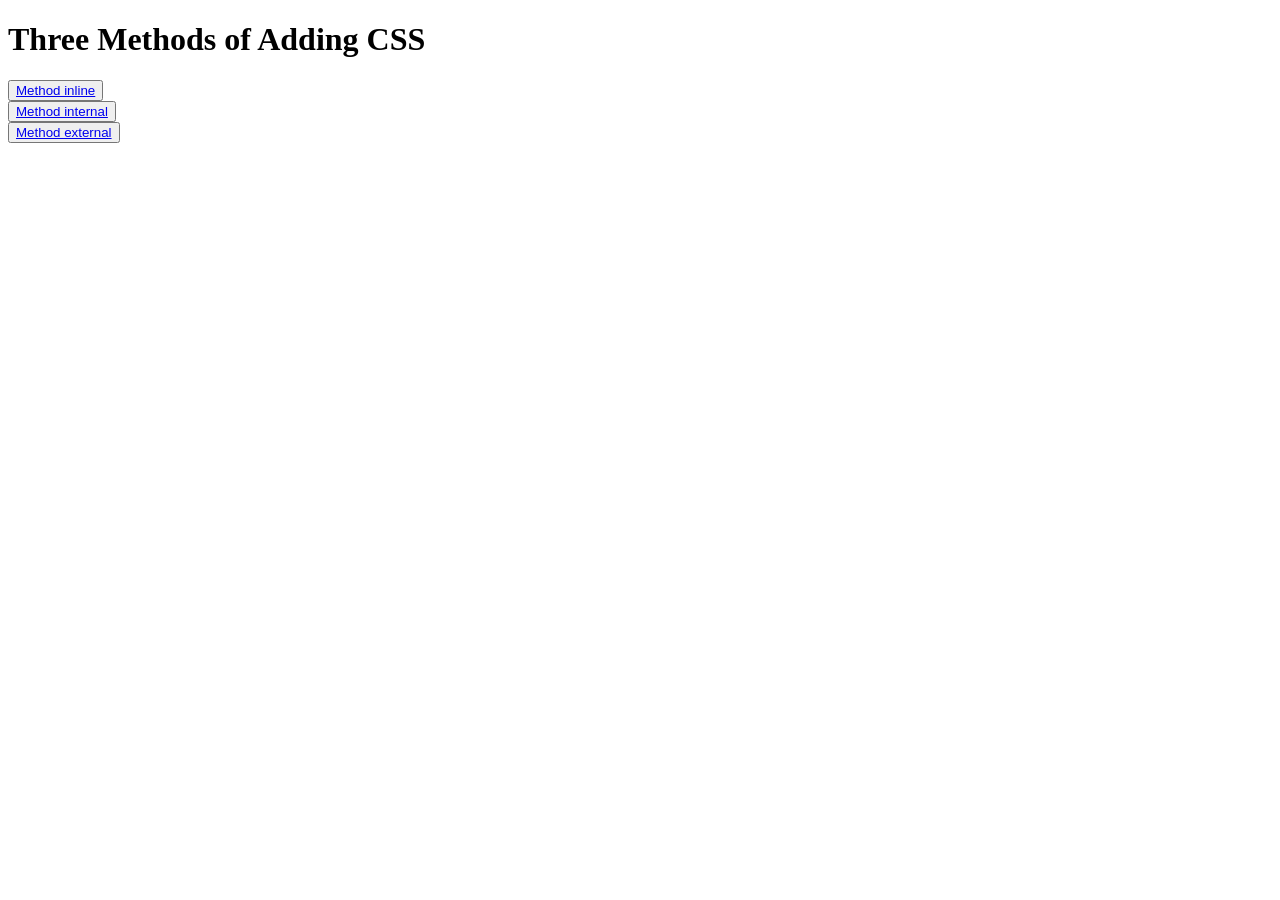
<file: css activity 1/index.html>
<!DOCTYPE html>
<html lang="en">

<head>
  <meta charset="UTF-8">
  <title>Adding CSS</title>
</head>

<body>
  <h1>Three Methods of Adding CSS</h1>
  <button ><a href="inline.html""> Method inline </a></button><br>
  <button ><a href ="internal.html"> Method internal </a> </button><br>
  <button ><a href = "external.html"> Method external</a> </button><br>
</body>

</html>
</file>
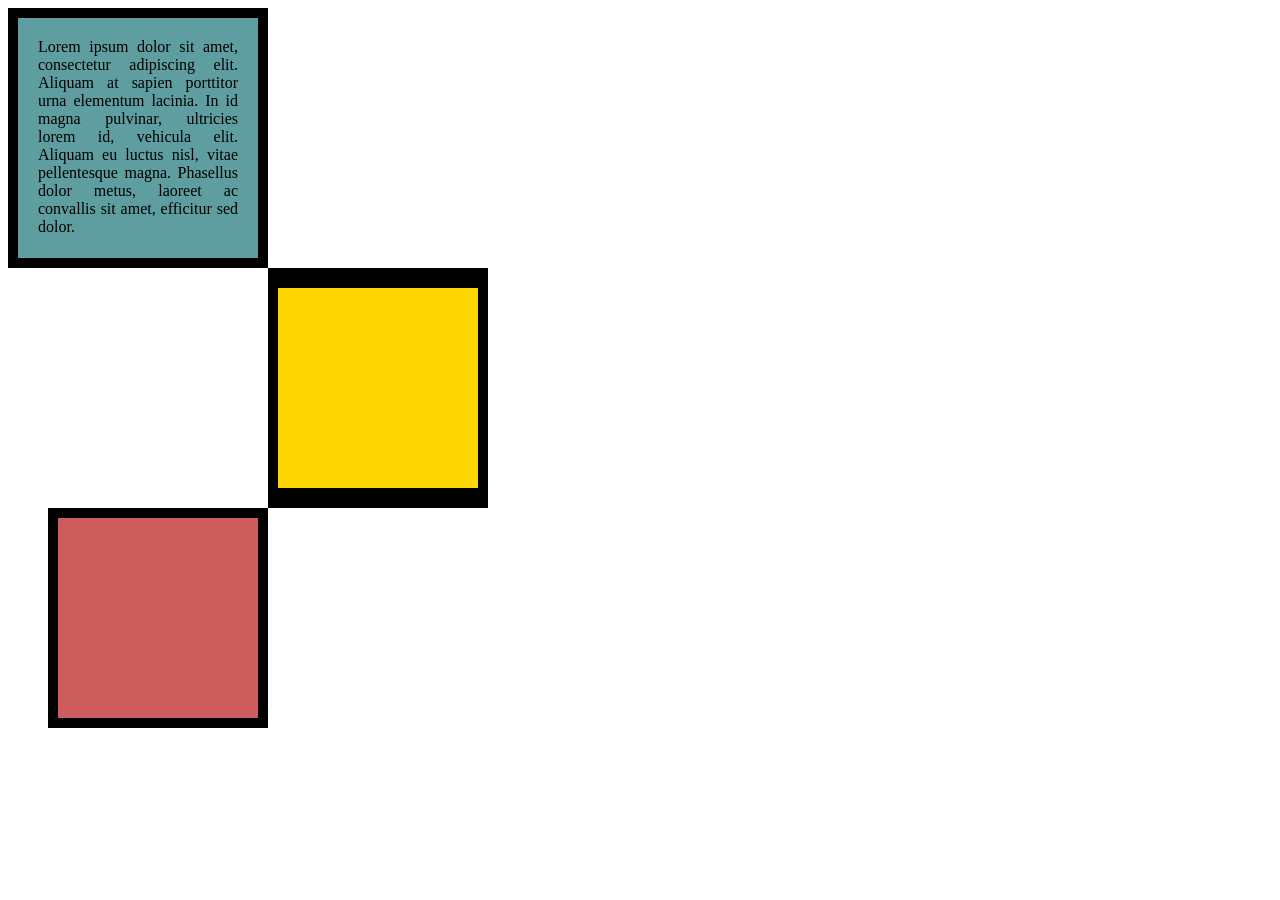
<file: css activity 2/index.html>
<!DOCTYPE html>
<html lang="en">

<head>
  <meta charset="UTF-8">
  <title>CSS Box Model</title>
  <style>
    .onebox{
      width: 200px;
      height: 200px;
      background-color: cadetblue;
      border: 10px solid black;
      padding: 20px;

    }

    .onebox p{
      margin: 0px ;
    }

    .secondbox{
      width: 200px;
      height: 200px;
      background-color: gold;
      border: 20px solid black;
      border-width: 20px 10px 20px 10px;
      margin-left: 260px;
    }

    .thirdbox{
      width:200px ;
      height: 200px;
      background-color: indianred;
      border: 10px solid black;
      margin-left: 40px;
    }

  </style>
</head>

<body>

<div class="onebox"><p align="justify">Lorem ipsum dolor sit amet, consectetur adipiscing elit. Aliquam at sapien porttitor urna elementum lacinia. In
    id magna pulvinar, ultricies lorem id, vehicula elit. Aliquam eu luctus nisl, vitae pellentesque magna. Phasellus
    dolor metus, laoreet ac convallis sit amet, efficitur sed dolor.</p></div>

<div class="secondbox"></div>
<div class="thirdbox"></div>

</body>

</html>
</file>
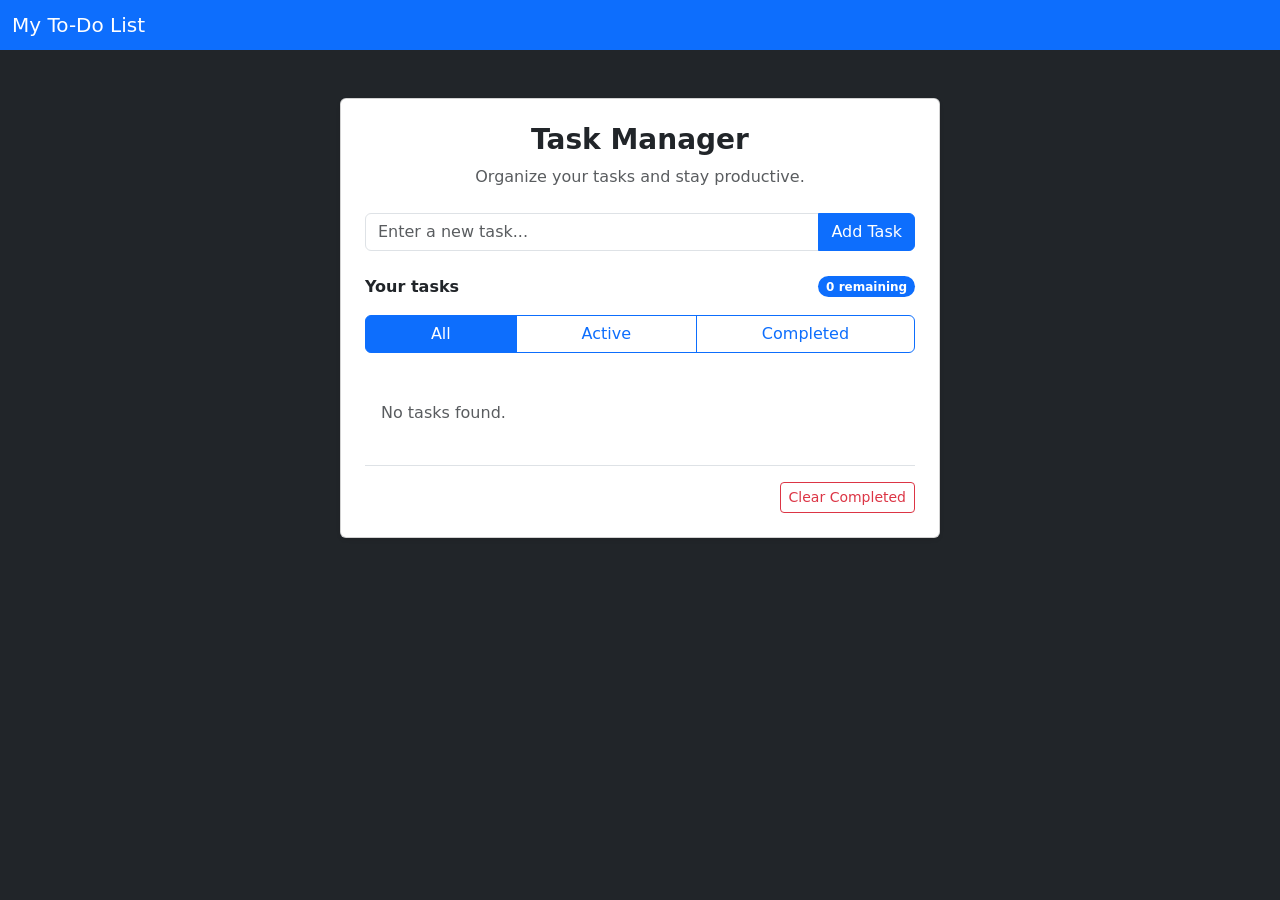
<file: To-Do List Web Application/index.html>
<!DOCTYPE html>
<html lang="en">
<head>
    <meta charset="UTF-8">
    <meta name="viewport" content="width=device-width, initial-scale=1.0">
    <title>My To-Do List</title>
    <link href="https://cdn.jsdelivr.net/npm/bootstrap@5.3.0/dist/css/bootstrap.min.css" rel="stylesheet">
    <link rel="stylesheet" href="style.css">
</head>
<body class="bg-dark">

    <nav class="navbar navbar-dark bg-primary">
        <div class="container-fluid">
            <span class="navbar-brand mb-0 h1">My To-Do List</span>
        </div>
    </nav>

    <div class="container mt-5">
        <div class="card shadow-sm mx-auto" style="max-width: 600px;">
            <div class="card-body p-4">
                

                <h3 class="card-title text-center fw-bold">Task Manager</h3>
                <p class="text-muted text-center mb-4">Organize your tasks and stay productive.</p>

                <!-- Task Input Area -->
                <div class="input-group mb-2">
                    <input type="text" id="taskInput" class="form-control" placeholder="Enter a new task...">
                    <button class="btn btn-primary" id="addTaskBtn">Add Task</button>
                </div>
                <div id="errorMsg" class="text-danger small d-none mb-3">Please enter a valid task!</div>

                <!-- Task Counter & Header -->
                <div class="d-flex justify-content-between align-items-center mb-3 mt-4">
                    <span class="fw-semibold">Your tasks</span>
                    <span class="badge bg-primary rounded-pill" id="taskCounter">0 remaining</span>
                </div>


                <div class="btn-group w-100 mb-4" role="group">
                    <input type="radio" class="btn-check" name="filter" id="filterAll" value="all" checked>
                    <label class="btn btn-outline-primary" for="filterAll">All</label>

                    <input type="radio" class="btn-check" name="filter" id="filterActive" value="active">
                    <label class="btn btn-outline-primary" for="filterActive">Active</label>

                    <input type="radio" class="btn-check" name="filter" id="filterCompleted" value="completed">
                    <label class="btn btn-outline-primary" for="filterCompleted">Completed</label>
                </div>


                <ul class="list-group mb-4" id="taskList">

                    <li class="list-group-item text-center text-muted border-0 mt-3" id="emptyMessage">
                        No tasks yet. Add your first task!
                    </li>
                </ul>

                <div class="d-flex justify-content-end border-top pt-3">
                    <button class="btn btn-outline-danger btn-sm" id="clearCompletedBtn">Clear Completed</button>
                </div>

            </div>
        </div>
    </div>

    <!-- JavaScript File -->
    <script src="script.js"></script>
</body>
</html>
</file>
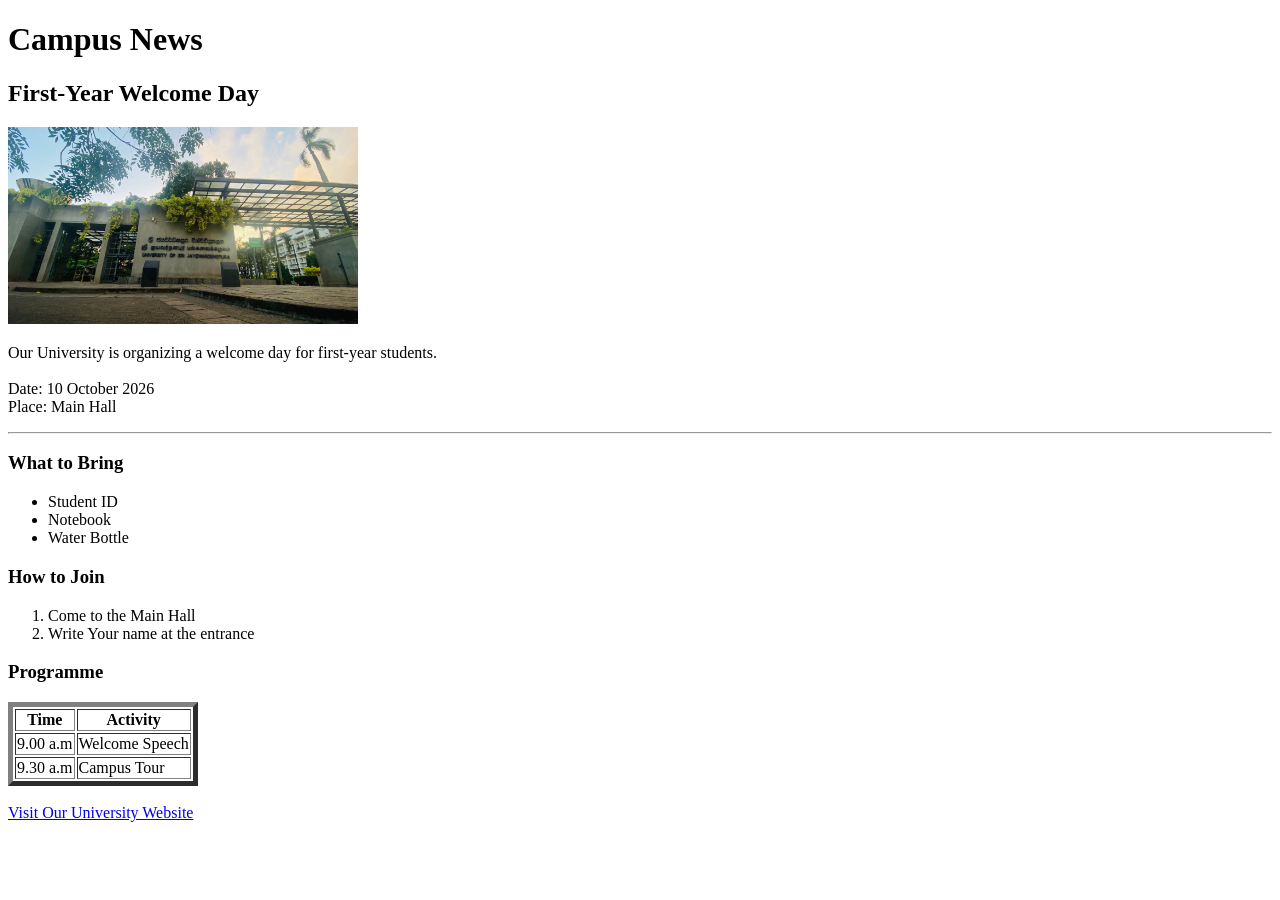
<file: Lab Practical 1/news.html>
<!DOCTYPE html>
<html lang="en">
<head>
    <meta charset="UTF-8">
    <meta name="viewport" content="width=device-width, initial-scale=1.0">
    <title>Document</title>
</head>
<body>
<h1>Campus News</h1>
<h2>First-Year Welcome Day</h2>
<img src="university.jpg" alt="Campus photo" width="350">

<p>Our University is organizing a welcome day for first-year students. <br><br>
Date: 10 October 2026 <br>
Place: Main Hall <br><hr></p>

<h3>What to Bring</h3>
<ul>
    <li>Student ID</li>
    <li>Notebook</li>
    <li>Water Bottle</li>
</ul>

<h3>How to Join</h3>
<ol>
    <li>Come to the Main Hall</li>
    <li>Write Your name at the entrance</li>
</ol>

<h3>Programme</h3>

<table border="5">
    <tr>
        <th>Time</th>
        <th>Activity</th>
    </tr>
    <tr>
        <td>9.00 a.m</td>
        <td>Welcome Speech</td>
    </tr>
    <tr>
        <td>9.30 a.m</td>
        <td>Campus Tour</td>
    </tr>
</table>
<br>
<a href="https://science.sjp.ac.lk/2026welcome/">Visit Our University Website</a>

    
</body>
</html>
</file>
<file: To-Do List Web Application/style.css>
body {
    background-color: #f4f6f9;
}

/* Completed task styling */
.task-completed .task-text {
    text-decoration: line-through;
    color: #6c757d;
}

/* Make list items look neat */
.list-group-item {
    display: flex;
    justify-content: space-between;
    align-items: center;
    border-radius: 0.375rem !important;
    margin-bottom: 0.5rem;
    border: 1px solid #dee2e6;
}

/* Checkbox margin */
.form-check-input {
    margin-right: 15px;
    cursor: pointer;
}
</file>
